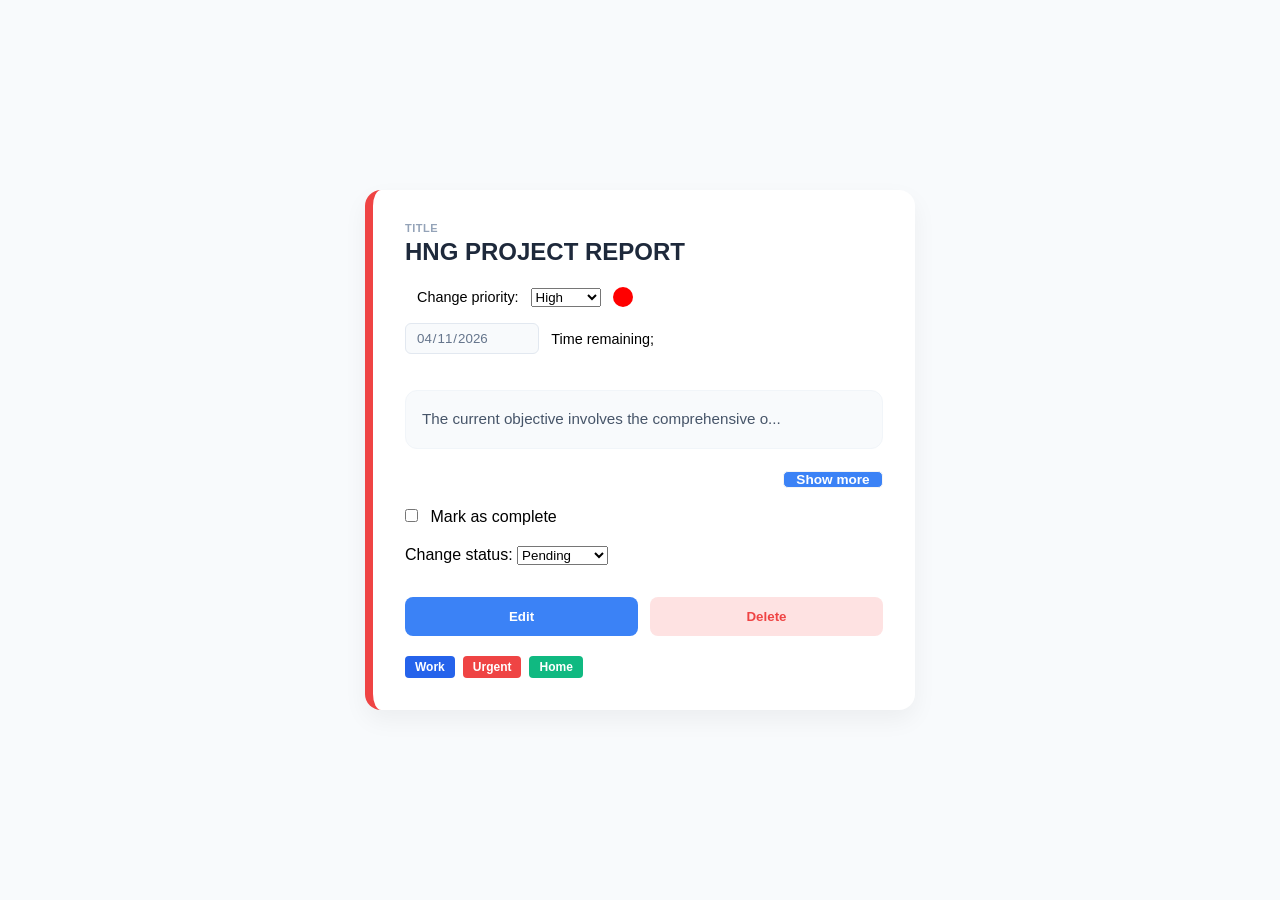
<file: index.html>
<!doctype html>
<html lang="en">

<head>
    <meta charset="UTF-8" />
    <meta name="viewport" content="width=device-width, initial-scale=1.0" />
    <title>HNG TASK CARD</title>
    <link rel="stylesheet" href="./HNG0.css" />
</head>

<body id="main">
    <article id="cardwrap" data-testid="test-todo-card">

        <div id="titleSect">
            <label for="Title">Title</label>
            <h2 id="cardTitle" data-testid="test-todo-title">HNG PROJECT REPORT </h2>
        </div>


        <div>
            <div id="prioritySection">
                <span id="priorityIndicator" data-testid="test-todo-priority-indicator" class="high"></span>


                <label for="priorityControl">Change priority:</label>
                <select id="priorityControl" data-testid="test-todo-priority-control" aria-label="Task priority">
                    <option value="High" selected>High</option>
                    <option value="Medium">Medium</option>
                    <option value="Low">Low</option>
                </select>
                <span id="priorityText" data-testid="test-todo-priority"></span>

            </div>

            <div id="duetime">
                <input id="due-date" type="date" data-testid="test-todo-due-date" value="2026-04-11"
                    aria-label="Due date" disabled />

                <label for="time-remaining"> Time remaining; </label>
                <span id="time-remaining" data-testid="test-todo-time-remaining" aria-live="polite"></span>

                <span id="overdueIndicator" data-testid="test-todo-overdue-indicator" aria-live="polite"
                    style="display: none">Overdue</span>
            </div>
        </div>


        <div id="collapsibleSection" data-testid="test-todo-collapsible-section">

            <div id="descSect">
                <p id="description" data-testid="test-todo-description">The current objective involves the comprehensive
                    overhaul of the task management module to ensure full compliance with modern accessibility standards
                    and stateful interactivity requirements. This specific sprint focuses on the implementation of
                    dynamic 'due date' logic, where the system must calculate time remaining in real-time, updating to reflect accurate countdowns or overdue statuses. In addition to time management,
                    the component must handle complex layout transitions between a standard view and an interactive edit
                    mode. </p>

            </div>
        </div>


        <div style="display: flex; justify-content: flex-end;">
            <button style="text-decoration: none;" id="expandToggle" data-testid="test-todo-expand-toggle"
                aria-expanded="false" aria-controls="collapsibleSection">
                Show more
            </button>
        </div>


        <p>
            <input id="toggleCheck" type="checkbox" data-testid="test-todo-complete-toggle" />
            <label for="toggleCheck" style="margin-left: 8px; cursor: pointer">Mark as complete</label>
        </p>


        <div>
            <span id="status" data-testid="test-todo-status" aria-label="Task status: Pending"></span>

            <label for="statusControl">Change status:</label>
            <select id="statusControl" data-testid="test-todo-status-control" aria-label="Task status">
                <option value="Pending" selected>Pending</option>
                <option value="In Progress">In Progress</option>
                <option value="Done">Done</option>
            </select>
        </div>


        <form id="Formcontainer" data-testid="test-todo-edit-form" style="display: none">
            <label for="editTitle">Title</label>
            <input id="editTitle" type="text" data-testid="test-todo-edit-title-input" placeholder="Task title" />


            <div id="prioritywrap">
                <span id="priorityIndicatorEdit"></span>
            </div>

            <label for="editDesc">Description</label>
            <textarea id="editDesc" data-testid="test-todo-edit-description-input"
                placeholder="Task description"></textarea>

            <label for="editPriority">Priority</label>
            <select id="editPriority" data-testid="test-todo-edit-priority-select">
                <option value="Low">Low</option>
                <option value="Medium">Medium</option>
                <option value="High" selected>High</option>
            </select>

            <label for="editDueDate">Due Date</label>
            <input id="editDueDate" type="date" data-testid="test-todo-edit-due-date-input" value="2026-04-11" />
        </form>

        <div id="allbtn">
            <div id="savebtnsect">
                <button type="button" id="editBtn" data-testid="test-todo-edit-button">
                    Edit
                </button>
                <button style="display: none" id="saveBtn" type="button" data-testid="test-todo-save-button">
                    Save
                </button>
            </div>
            <div id="delbtnsect">
                <button id="deleteBtn" data-testid="test-todo-delete-button">
                    Delete
                </button>
                <button style="display: none" id="cancelBtn" type="button" data-testid="test-todo-cancel-button">
                    Cancel
                </button>
            </div>
        </div>


        <div id="Tags">
            <ul data-testid="test-todo-tags" role="list">
                <li style="color: white; background-color: #2563eb" id="work" data-testid="test-todo-tag-work"
                    aria-label="Work">
                    Work
                </li>
                <li style="color: white; background-color: #ef4444;" id="urgent" data-testid="test-todo-tag-urgent"
                    aria-label="Urgent">
                    Urgent
                </li>
                <li style="color: white; background-color: #10b981;" id="home" data-testid="test-todo-tag-home"
                    aria-label="Home">
                    Home
                </li>
            </ul>
        </div>
    </article>
</body>
<script type="module" src="./HNG0.js"></script>
</html>
</file>
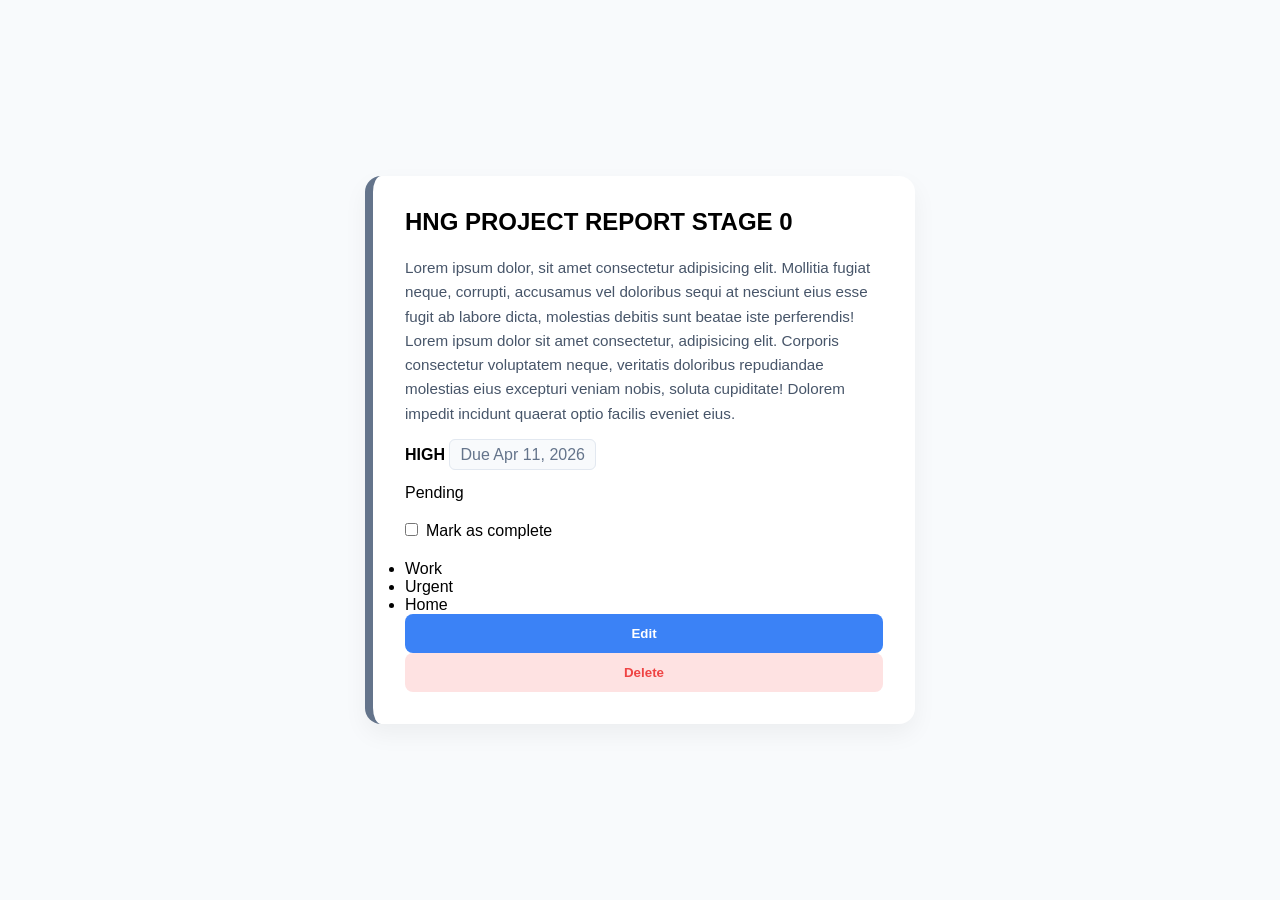
<file: HNG0.html>
<!DOCTYPE html>
<html lang="en">
<head>
    <meta charset="UTF-8">
    <meta name="viewport" content="width=device-width, initial-scale=1.0">
    <title>HNG TASK CARD</title>
    <link rel="stylesheet" href="./HNG0.css">
</head>
<body id="main">
    
    <article id="cardwrap" data-testid="test-todo-card">
        <h2 id="cardhead" data-testid="test-todo-title">HNG PROJECT REPORT STAGE 0</h2>
        <p id="description" data-testid="test-todo-description" > Lorem ipsum dolor, sit amet consectetur adipisicing elit. Mollitia fugiat neque, corrupti, accusamus vel doloribus sequi at nesciunt eius esse fugit ab labore dicta, molestias debitis sunt beatae iste perferendis! Lorem ipsum dolor sit amet consectetur, adipisicing elit. Corporis consectetur voluptatem neque, veritatis doloribus repudiandae molestias eius excepturi veniam nobis, soluta cupiditate! Dolorem impedit incidunt quaerat optio facilis eveniet eius.</p>
        
        <div> 
            <strong id="priority" data-testid="test-todo-priority" aria-label="Priority: HIGH">HIGH</strong>
        <time id="due-date" datetime="2026-04-11" data-testid="test-todo-due-date">Due Apr 11, 2026</time>            <span id="time-remaining" data-testid="test-todo-time-remaining" aria-live="polite"></span>
        </div>
        
        <span id="status" data-testid="test-todo-status" aria-label="Task status">Pending</span>
        <p><input id="toggleCheck" type="checkbox" data-testid="test-todo-complete-toggle"><label for="toggleCheck" style="margin-left:8px;cursor:pointer;">Mark as complete</label></p>

        <div>

            <ul data-testid="test-todo-tags" role="list">
            <li id="work" data-testid="test-todo-tag-work" aria-label="Work">Work</li>
            <li id="urgent" data-testid="test-todo-tag-urgent" aria-label="Urgent">Urgent</li>
            <li id="home" data-testid="test-todo-tag-home" aria-label="Home">Home</li>
            </ul>

            <button id="editBtn" data-testid="test-todo-edit-button">Edit</button>
            <button id="deleteBtn" data-testid="test-todo-delete-button">Delete</button>
        </div>
        
    </article>
</body>
<script src="./HNG0.js"></script>
</html>
</file>
<file: HNG0.css>
* {
    box-sizing: border-box;
    margin: 0;
    padding: 0;
    font-family: 'Inter', -apple-system, BlinkMacSystemFont, 'Segoe UI', Roboto, sans-serif;
}

body#main {
    background-color: #f8fafc;
    display: flex;
    justify-content: center;
    align-items: center;
    min-height: 100vh;
    padding: 20px;
}

#cardwrap {
    background: #ffffff;
    width: 100%;
    max-width: 550px;
    padding: 32px;
    border-radius: 16px;
    box-shadow: 0 10px 25px rgba(0, 0, 0, 0.05);
    border-left: 8px solid #64748b; /* Default accent */
    display: flex;
    flex-direction: column;
    gap: 20px;
    position: relative;
    transition: transform 0.2s ease;
}

#cardwrap:has(.high), 
#cardwrap[data-priority="High"] { border-left-color: #ef4444; }
#cardwrap:has(.medium), 
#cardwrap[data-priority="Medium"] { border-left-color: #f59e0b; }
#cardwrap:has(.low), 
#cardwrap[data-priority="Low"] { border-left-color: #10b981; }

#titleSect label {
    display: block;
    font-size: 11px;
    font-weight: 700;
    text-transform: uppercase;
    color: #94a3b8;
    margin-bottom: 4px;
    letter-spacing: 0.5px;
}

#cardTitle {
    font-size: 1.5rem;
    font-weight: 800;
    color: #1e293b;
    line-height: 1.2;
}

#prioritySection, #duetime {
    display: flex;
    flex-wrap: wrap;
    align-items: center;
    gap: 12px;
    font-size: 0.9rem;
    margin-bottom: 1rem;
}

#priorityText {
   height: 20PX;
    width: 20PX;
    background: red;
    border-radius: 50%;
    color: #475569;
}

#due-date {
    border: 1px solid #e2e8f0;
    background: #f8fafc;
    padding: 6px 10px;
    border-radius: 6px;
    color: #64748b;
    font-weight: 500;
}

#time-remaining {
    font-weight: 600;
    color: #3b82f6;
}

#overdueIndicator {
    color: #ef4444;
    font-weight: 700;
    display: flex;
    align-items: center;
    gap: 4px;
}

#descSect {
    background: #f8fafc;
    padding: 16px;
    border-radius: 12px;
    border: 1px solid #f1f5f9;
}

#description {
    color: #475569;
    font-size: 0.95rem;
    line-height: 1.6;
    overflow: hidden;
}
textarea {
  field-sizing: content;
  min-height: fit-content; 
}


#expandToggle {
    background: #3b82f6;
    border: 1px solid whitesmoke;
    border-radius: 5px;
    color: white;
    font-size: 0.85rem;
    font-weight: 600;
    cursor: pointer;
    margin-top: 2px;
    padding: 15px, 10px;
    width: 100px;
  
}

#titleEdit, #descriptionEdit {
    width: 100%;
    padding: 0%;
}


#expandToggle:hover {
    text-decoration: underline;
}


#Formcontainer {
    display: flex;
    flex-direction: column;
    gap: 16px;
    background: #ffffff;
    padding-top: 10px;
}

#Formcontainer input, 
#Formcontainer textarea, 
#Formcontainer select {
    width: 100%;
    padding: 12px;
    border: 2px solid #e2e8f0;
    border-radius: 8px;
    font-size: 1rem;
    color: #1e293b;
}

#Formcontainer input:focus, 
#Formcontainer textarea:focus {
    outline: none;
    border-color: #3b82f6;
}


#Tags ul {
    list-style: none;
    display: flex;
    flex-wrap: wrap;
    gap: 8px;
}

#Tags li {
    font-size: 0.75rem;
    padding: 4px 10px;
    background: #e2e8f0;
    color: #475569;
    border-radius: 4px;
    font-weight: 600;
}



#allbtn {
    display: grid;
    grid-template-columns: 1fr 1fr;
    gap: 12px;
    margin-top: 12px;
}

#editBtn, #saveBtn, #deleteBtn, #cancelBtn {
    padding: 12px;
    border-radius: 8px;
    font-weight: 700;
    cursor: pointer;
    transition: all 0.2s ease;
    border: none;
    width: 100%;
}

#editBtn, #saveBtn {
    background-color: #3b82f6;
    color: #ffffff;
}

#editBtn:hover, #saveBtn:hover {
    background-color: #2563eb;
}

#deleteBtn, #cancelBtn {
    background-color: #fee2e2;
    color: #ef4444;
}

#deleteBtn:hover, #cancelBtn:hover {
    background-color: #fecaca;
}

/* Responsive Adjustments */
@media (max-width: 480px) {
    #cardwrap {
        padding: 20px;
    }
    
    #allbtn {
        grid-template-columns: 1fr;
    }
}
</file>
